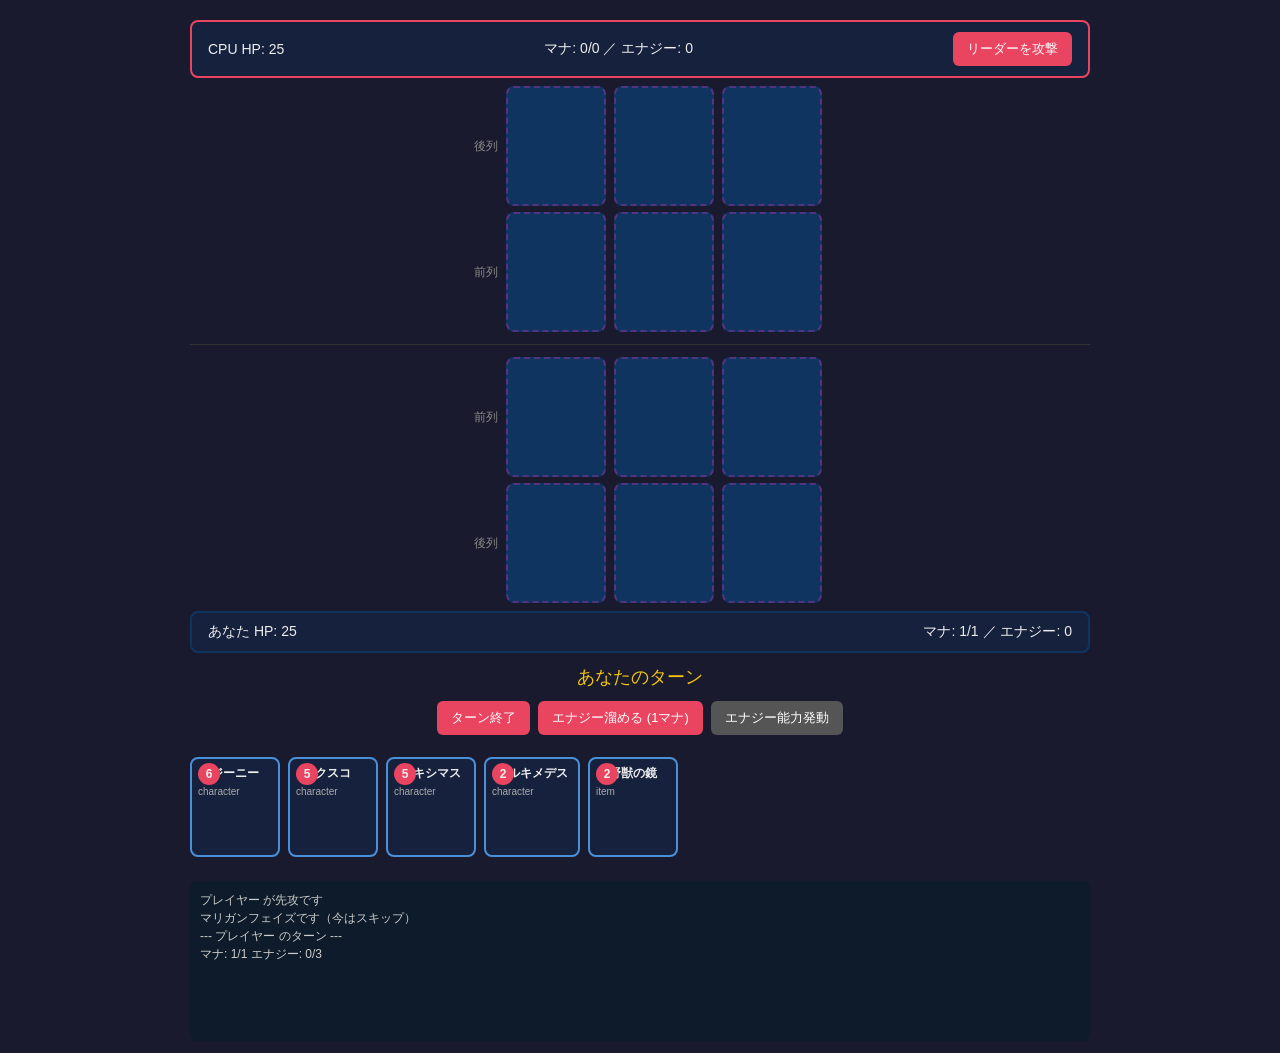
<file: card-game-single.html>
<!DOCTYPE html>
<html lang="ja">
<head>
  <meta charset="UTF-8">
  <meta name="viewport" content="width=device-width, initial-scale=1.0, user-scalable=no">
  <title>デジタルカードゲーム Prototype</title>
  <style>
* {
  box-sizing: border-box;
  margin: 0;
  padding: 0;
}

body {
  font-family: "Segoe UI", "Hiragino Sans", sans-serif;
  background: #1a1a2e;
  color: #eee;
  min-height: 100vh;
  padding: 12px;
}

#game {
  max-width: 900px;
  margin: 0 auto;
}

.leader {
  display: flex;
  justify-content: space-between;
  align-items: center;
  background: #16213e;
  padding: 10px 16px;
  border-radius: 8px;
  margin: 8px 0;
  font-size: 14px;
}

.cpu-leader {
  border: 2px solid #e94560;
}

.player-leader {
  border: 2px solid #0f3460;
}

.field-row {
  display: flex;
  gap: 8px;
  justify-content: center;
  align-items: center;
  margin: 6px 0;
}

.field-label {
  width: 40px;
  font-size: 12px;
  color: #888;
  text-align: right;
}

.slot {
  width: 100px;
  height: 120px;
  background: #0f3460;
  border: 2px dashed #533483;
  border-radius: 8px;
  display: flex;
  flex-direction: column;
  justify-content: center;
  align-items: center;
  cursor: pointer;
  position: relative;
  transition: 0.15s;
}

.slot:hover {
  border-color: #e94560;
}

.slot.has-card {
  background: #1f4068;
  border-style: solid;
  border-color: #4a90d9;
}

.slot.acted {
  opacity: 0.55;
}

.slot.guard {
  box-shadow: 0 0 0 3px #f1c40f;
}

.card-name {
  font-size: 12px;
  font-weight: bold;
  text-align: center;
  padding: 0 4px;
  word-break: break-all;
}

.card-stats {
  font-size: 16px;
  margin-top: 6px;
  color: #f1c40f;
}

.card-cost {
  position: absolute;
  top: 4px;
  left: 6px;
  background: #e94560;
  width: 22px;
  height: 22px;
  border-radius: 50%;
  display: flex;
  align-items: center;
  justify-content: center;
  font-size: 12px;
  font-weight: bold;
}

#turn-info {
  text-align: center;
  font-size: 18px;
  margin: 12px 0;
  color: #f1c40f;
}

.controls {
  display: flex;
  gap: 8px;
  justify-content: center;
  margin: 10px 0;
  flex-wrap: wrap;
}

button {
  background: #e94560;
  color: white;
  border: none;
  padding: 8px 14px;
  border-radius: 6px;
  cursor: pointer;
  font-size: 13px;
}

button:disabled {
  background: #555;
  cursor: not-allowed;
}

button:hover:not(:disabled) {
  background: #ff6b81;
}

.hand {
  display: flex;
  gap: 8px;
  overflow-x: auto;
  padding: 12px 0;
  min-height: 110px;
}

.hand-card {
  min-width: 90px;
  height: 100px;
  background: #16213e;
  border: 2px solid #4a90d9;
  border-radius: 8px;
  padding: 6px;
  cursor: pointer;
  position: relative;
  flex-shrink: 0;
  transition: 0.15s;
}

.hand-card:hover,
.hand-card.selected {
  border-color: #f1c40f;
  transform: translateY(-6px);
}

.hand-card .card-type {
  font-size: 10px;
  color: #aaa;
  margin-top: 4px;
}

.log {
  background: #0d1b2a;
  border-radius: 8px;
  padding: 10px;
  height: 160px;
  overflow-y: auto;
  font-size: 12px;
  line-height: 1.5;
  margin-top: 12px;
  color: #ccc;
}

hr {
  border: none;
  border-top: 1px solid #333;
  margin: 12px 0;
}  </style>
</head>
<body>
  <div id="game">
    <!-- CPU側 -->
    <div class="leader cpu-leader">
      <div>CPU HP: <span id="cpu-hp">25</span></div>
      <div>マナ: <span id="cpu-mana">0/0</span> ／ エナジー: <span id="cpu-energy">0</span></div>
      <button onclick="attackLeader()">リーダーを攻撃</button>
    </div>

    <div class="field-row">
      <div class="field-label">後列</div>
      <div id="cpu-slot-3" class="slot"></div>
      <div id="cpu-slot-4" class="slot"></div>
      <div id="cpu-slot-5" class="slot"></div>
    </div>
    <div class="field-row">
      <div class="field-label">前列</div>
      <div id="cpu-slot-0" class="slot"></div>
      <div id="cpu-slot-1" class="slot"></div>
      <div id="cpu-slot-2" class="slot"></div>
    </div>

    <hr>

    <!-- プレイヤー側 -->
    <div class="field-row">
      <div class="field-label">前列</div>
      <div id="player-slot-0" class="slot"></div>
      <div id="player-slot-1" class="slot"></div>
      <div id="player-slot-2" class="slot"></div>
    </div>
    <div class="field-row">
      <div class="field-label">後列</div>
      <div id="player-slot-3" class="slot"></div>
      <div id="player-slot-4" class="slot"></div>
      <div id="player-slot-5" class="slot"></div>
    </div>

    <div class="leader player-leader">
      <div>あなた HP: <span id="player-hp">25</span></div>
      <div>マナ: <span id="player-mana">0/0</span> ／ エナジー: <span id="player-energy">0</span></div>
    </div>

    <div id="turn-info">準備中...</div>

    <div class="controls">
      <button id="btn-end-turn" onclick="endTurn()">ターン終了</button>
      <button id="btn-energy" onclick="chargeEnergy()">エナジー溜める (1マナ)</button>
      <button id="btn-energy-ability" onclick="useEnergyAbility()">エナジー能力発動</button>
    </div>

    <div id="player-hand" class="hand"></div>

    <div id="log" class="log"></div>
  </div>

  <script>
// カードデータ（スプレッドシートから変換）
const CARDS = [
  {
    id: "c001",
    name: "スティッチ",
    flavor: "あたしの犬",
    class: "neutral",
    type: "character",
    isSong: false,
    cost: 1,
    attack: 2,
    health: 2,
    category: "ヒーロー・エイリアン",
    keywords: [],
    text: "",
    effects: []
  },
  {
    id: "c002",
    name: "ハデス",
    flavor: "冥界の主",
    class: "neutral",
    type: "character",
    isSong: false,
    cost: 4,
    attack: 2,
    health: 2,
    category: "ヴィランズ・神格",
    keywords: [],
    text: "登場時:あなたの捨て札からキャラクター・カード1枚を選んで手札に戻す。",
    effects: [
      { trigger: "summon", id: "return_from_grave", target: "self_grave_character", value: 1 }
    ]
  },
  {
    id: "c003",
    name: "マキシマス",
    flavor: "宮殿の騎馬",
    class: "neutral",
    type: "character",
    isSong: false,
    cost: 5,
    attack: 4,
    health: 5,
    category: "仲間",
    keywords: [{ type: "guard" }],
    text: "護衛",
    effects: []
  },
  {
    id: "c004",
    name: "アリエル",
    flavor: "麗しい歌姫",
    class: "neutral",
    type: "character",
    isSong: false,
    cost: 3,
    attack: 2,
    health: 3,
    category: "ヒーロー・プリンセス",
    keywords: [{ type: "song_voice", value: 5 }],
    text: "歌声5 登場時:あなたの山札の上から4枚を見る。歌・カードを1枚公開し手札に加えてもよい。残りを好きな順番でデッキの下に置く。",
    effects: [
      { trigger: "summon", id: "look_top", value: 4, filter: "song", optional: true }
    ]
  },
  {
    id: "c005",
    name: "アルキメデス",
    flavor: "教育のあるフクロウ",
    class: "neutral",
    type: "character",
    isSong: false,
    cost: 2,
    attack: 1,
    health: 3,
    category: "仲間",
    keywords: [{ type: "snipe" }],
    text: "狙い撃ち",
    effects: []
  },
  {
    id: "c006",
    name: "マレフィセント",
    flavor: "魔女",
    class: "neutral",
    type: "character",
    isSong: false,
    cost: 3,
    attack: 2,
    health: 2,
    category: "ヴィランズ・魔法使い",
    keywords: [],
    text: "登場時:あなたの山札からカードを1枚引いてもよい。",
    effects: [
      { trigger: "summon", id: "draw", value: 1, optional: true }
    ]
  },
  {
    id: "c007",
    name: "ゼウス",
    flavor: "稲妻の神",
    class: "neutral",
    type: "character",
    isSong: false,
    cost: 4,
    attack: 0,
    health: 4,
    category: "神格",
    keywords: [
      { type: "charge" },
      { type: "bold", value: 4 }
    ],
    text: "速攻　果敢+4",
    effects: []
  },
  {
    id: "c008",
    name: "ジーニー",
    flavor: "私はあなたの子分",
    class: "neutral",
    type: "character",
    isSong: false,
    cost: 6,
    attack: 3,
    health: 4,
    category: "仲間",
    keywords: [{ type: "evasion" }],
    text: "回避　登場時:キャラクター1体を選び、そのキャラクターのプレイヤーの手札に戻してもよい。",
    effects: [
      { trigger: "summon", id: "return_to_hand", target: "any_character", optional: true }
    ]
  },
  {
    id: "c009",
    name: "クスコ",
    flavor: "気分屋の王様",
    class: "neutral",
    type: "character",
    isSong: false,
    cost: 5,
    attack: 2,
    health: 4,
    category: "王様",
    keywords: [],
    text: "退場時:相手のキャラクター1体を選んで、退場させる。",
    effects: [
      { trigger: "death", id: "destroy", target: "enemy_character", value: 1 }
    ]
  },
  {
    id: "c010",
    name: "マッドハッター",
    flavor: "親切な主催者",
    class: "neutral",
    type: "character",
    isSong: false,
    cost: 7,
    attack: 1,
    health: 6,
    category: "",
    keywords: [],
    text: "このキャラクターがチャレンジされるたび、カードを1枚引いてもよい。",
    effects: [
      { trigger: "challenged", id: "draw", value: 1, optional: true }
    ]
  },
  {
    id: "a001",
    name: "うろたえるのじゃ！",
    flavor: "",
    class: "neutral",
    type: "action",
    isSong: false,
    cost: 1,
    attack: null,
    health: null,
    category: "アクション",
    keywords: [],
    text: "コスト2以下のキャラクター1体またはアイテム1つを選び、それのプレイヤーの手札に戻す。",
    effects: [
      { trigger: "play", id: "return_to_hand", target: "cost_leq_2", value: 1 }
    ]
  },
  {
    id: "a002",
    name: "怒ってばかりね",
    flavor: "",
    class: "neutral",
    type: "action",
    isSong: false,
    cost: 2,
    attack: null,
    health: null,
    category: "アクション",
    keywords: [],
    text: "キャラクター1体を選び、このターン、攻撃力を+3する。",
    effects: [
      { trigger: "play", id: "buff_attack", target: "any_character", value: 3, duration: "this_turn" }
    ]
  },
  {
    id: "s001",
    name: "A WHOLE NEW WORLD",
    flavor: "",
    class: "neutral",
    type: "action",
    isSong: true,
    cost: 5,
    attack: null,
    health: null,
    category: "アクション・歌",
    keywords: [],
    text: "各プレイヤーは手札を全て捨て、カードを5枚引く。",
    effects: [
      { trigger: "play", id: "mulligan_all", value: 5 }
    ]
  },
  {
    id: "i001",
    name: "野獣の鏡",
    flavor: "",
    class: "neutral",
    type: "item",
    isSong: false,
    cost: 2,
    attack: null,
    health: 2,
    category: "アイテム",
    keywords: [],
    text: "各ターン終了時、ターンプレイヤーはカードを1枚引く。",
    effects: [
      { trigger: "turn_end", id: "draw", value: 1, target: "turn_player" }
    ]
  },
  {
    id: "i002",
    name: "ファシリエのカード",
    flavor: "",
    class: "neutral",
    type: "item",
    isSong: false,
    cost: 2,
    attack: null,
    health: 3,
    category: "アイテム",
    keywords: [],
    text: "あなたの各ターンに一度、このターン、あなたが次にプレイするアクションのコストの支払いは1減る。",
    effects: [
      { trigger: "continuous", id: "reduce_next_action_cost", value: 1, once_per_turn: true }
    ]
  }
];

// カードをIDで取得するヘルパー
function getCardById(id) {
  return CARDS.find(c => c.id === id);
}

// ディープコピーしてインスタンスを作る（フィールドに出す用）
function createCardInstance(cardId) {
  const base = getCardById(cardId);
  if (!base) return null;
  return {
    ...JSON.parse(JSON.stringify(base)),
    instanceId: crypto.randomUUID ? crypto.randomUUID() : Math.random().toString(36).slice(2),
    currentHealth: base.health,
    maxHealth: base.health,
    currentAttack: base.attack,
    canAct: false,          // このターン行動可能か
    hasActed: false,        // このターン既に行動したか
    isSummonedThisTurn: true,
    buffs: []
  };
}class Player {
  constructor(id, name) {
    this.id = id;
    this.name = name;
    this.hp = 25;
    this.maxMana = 0;
    this.mana = 0;
    this.energy = 0;
    this.energyChargedThisTurn = false;
    this.deck = [];
    this.hand = [];
    this.field = [null, null, null, null, null, null]; // 0-2:前列 3-5:後列
    this.grave = [];
    this.fatigue = 0;
    this.class = "neutral"; // 後でリーダー選択で変更
  }

  buildDeck(cardIds) {
    // サンプルなので適当にカードを水増しして40枚近くにする
    this.deck = [];
    for (let i = 0; i < 40; i++) {
      const id = cardIds[i % cardIds.length];
      this.deck.push(createCardInstance(id));
    }
    this.shuffle();
  }

  shuffle() {
    for (let i = this.deck.length - 1; i > 0; i--) {
      const j = Math.floor(Math.random() * (i + 1));
      [this.deck[i], this.deck[j]] = [this.deck[j], this.deck[i]];
    }
  }

  draw(n = 1) {
    for (let i = 0; i < n; i++) {
      if (this.deck.length === 0) {
        this.fatigue++;
        this.hp -= this.fatigue;
        if (window.game) {
          window.game.addLog(`${this.name} は疲労ダメージ ${this.fatigue} を受けた（残りHP: ${this.hp}）`);
          window.game.checkWin();
        }
        continue;
      }
      if (this.hand.length >= 10) {
        // 手札上限 → 墓地へ
        const burned = this.deck.shift();
        this.grave.push(burned);
        if (window.game) window.game.addLog(`${this.name} の手札が上限のためカードが墓地へ`);
      } else {
        this.hand.push(this.deck.shift());
      }
    }
  }
}// ゲーム全体の状態管理
class Game {
  constructor() {
    this.players = {
      player: new Player("player", "プレイヤー"),
      cpu: new Player("cpu", "CPU")
    };
    this.currentPlayerId = null;
    this.turnCount = 0;
    this.phase = "setup"; // setup, mulligan, play, end
    this.winner = null;
    this.log = [];
  }

  start() {
    // デッキ構築（今は全カードから適当に40枚相当を作る。サンプルなので重複あり）
    const allIds = CARDS.map(c => c.id);
    this.players.player.buildDeck(allIds);
    this.players.cpu.buildDeck(allIds);

    // 先攻後攻ランダム
    this.currentPlayerId = Math.random() < 0.5 ? "player" : "cpu";
    this.firstPlayerId = this.currentPlayerId;
    this.addLog(`${this.players[this.currentPlayerId].name} が先攻です`);

    // 初期手札
    this.players.player.draw(5);
    this.players.cpu.draw(5);

    this.phase = "mulligan";
    this.addLog("マリガンフェイズです（今はスキップ）");
    this.startTurn();
  }

  startTurn() {
    this.turnCount++;
    const p = this.players[this.currentPlayerId];
    this.phase = "play";

    // マナ増加・回復
    if (p.maxMana < 10) p.maxMana++;
    p.mana = p.maxMana;
    p.energyChargedThisTurn = false;

    // エナジーはターンまたぎで保持（最大3）

    // ドロー（先攻の最初のターンはなし）
    if (!(this.turnCount === 1 && this.currentPlayerId === this.firstPlayerId)) {
      p.draw(1);
    }

    // 場のキャラの行動権リセット
    p.field.forEach(card => {
      if (card) {
        card.hasActed = false;
        card.canAct = !card.isSummonedThisTurn || card.keywords.some(k => k.type === "charge");
        // 速攻はチャレンジのみ可能（歌うことは不可）なので、canActはtrueにするが歌う判定で制限
        card.isSummonedThisTurn = false;
      }
    });

    this.addLog(`--- ${p.name} のターン ---`);
    this.addLog(`マナ: ${p.mana}/${p.maxMana}  エナジー: ${p.energy}/3`);

    if (this.currentPlayerId === "cpu") {
      setTimeout(() => this.cpuTurn(), 600);
    } else {
      this.updateUI();
    }
  }

  endTurn() {
    const p = this.players[this.currentPlayerId];
    this.addLog(`${p.name} のターン終了`);

    // ターン終了時効果など（簡易）
    p.field.forEach(card => {
      if (card && card.effects) {
        card.effects.forEach(eff => {
          if (eff.trigger === "turn_end") {
            // 簡易実装
          }
        });
      }
    });

    // プレイヤー交代
    this.currentPlayerId = this.currentPlayerId === "player" ? "cpu" : "player";
    this.startTurn();
  }

  // カードを場に出す
  playCharacterOrItem(playerId, handIndex, fieldIndex) {
    const p = this.players[playerId];
    const card = p.hand[handIndex];
    if (!card) return false;
    if (card.type !== "character" && card.type !== "item") return false;
    if (p.mana < card.cost) {
      this.addLog("マナが足りません");
      return false;
    }
    if (p.field[fieldIndex]) {
      this.addLog("その枠は空いていません");
      return false;
    }

    p.mana -= card.cost;
    p.hand.splice(handIndex, 1);
    const instance = createCardInstance(card.id);
    p.field[fieldIndex] = instance;
    this.addLog(`${p.name} が ${instance.name} を場に出した`);

    // 召喚時効果（簡易）
    this.resolveSummonEffects(instance, playerId);

    this.updateUI();
    return true;
  }

  // アクション / 歌カードを使用
  playAction(playerId, handIndex, payWithCharacterIndex = null) {
    const p = this.players[playerId];
    const card = p.hand[handIndex];
    if (!card || card.type !== "action") return false;

    let paid = false;

    if (payWithCharacterIndex !== null) {
      // 歌支払い
      const char = p.field[payWithCharacterIndex];
      if (!char || char.type !== "character") return false;
      if (char.hasActed) {
        this.addLog("そのキャラは既に行動済みです");
        return false;
      }
      if (char.isSummonedThisTurn && !char.keywords.some(k => k.type === "charge")) {
        // 出たターンは原則行動不可。速攻でも歌うことはできない
        this.addLog("出たターンのキャラは歌えません");
        return false;
      }
      // 歌声がある場合はその値、なければコストで判定
      let payValue = char.cost;
      const songVoice = char.keywords.find(k => k.type === "song_voice");
      if (songVoice) payValue = songVoice.value;

      if (payValue < card.cost) {
        this.addLog("コストが足りません（歌声/コスト不足）");
        return false;
      }
      char.hasActed = true;
      paid = true;
      this.addLog(`${char.name} で歌って ${card.name} を使用`);
    } else {
      // 通常マナ支払い
      if (p.mana < card.cost) {
        this.addLog("マナが足りません");
        return false;
      }
      p.mana -= card.cost;
      paid = true;
      this.addLog(`${p.name} が ${card.name} を使用（マナ）`);
    }

    if (!paid) return false;

    p.hand.splice(handIndex, 1);
    // 効果解決（簡易）
    this.resolvePlayEffects(card, playerId);
    p.grave.push(card);
    this.updateUI();
    return true;
  }

  // 攻撃
  attack(playerId, attackerIndex, target) {
    // target: { type: "character"|"leader", index?: number, playerId?: string }
    const p = this.players[playerId];
    const attacker = p.field[attackerIndex];
    if (!attacker || attacker.type !== "character") return false;
    if (attacker.hasActed) {
      this.addLog("既に行動済みです");
      return false;
    }
    if (!attacker.canAct) {
      this.addLog("このターンは行動できません");
      return false;
    }

    // 果敢
    let atk = attacker.currentAttack || attacker.attack || 0;
    const bold = attacker.keywords.find(k => k.type === "bold");
    if (bold) atk += bold.value;

    const enemyId = playerId === "player" ? "cpu" : "player";
    const enemy = this.players[enemyId];

    if (target.type === "leader") {
      // リーダー攻撃可能か判定（縦列にキャラがいるか）
      if (!this.canAttackLeader(playerId, attackerIndex)) {
        this.addLog("リーダーを攻撃できません（全列にキャラがいます）");
        return false;
      }
      enemy.hp -= atk;
      this.addLog(`${attacker.name} がリーダーに ${atk} ダメージ`);
      attacker.hasActed = true;
      this.checkWin();
    } else if (target.type === "character") {
      const defender = enemy.field[target.index];
      if (!defender) return false;

      // 攻撃可能か（前列後列・護衛・回避など）簡易チェック
      if (!this.canAttackTarget(attacker, defender, target.index, enemy)) {
        this.addLog("その対象には攻撃できません");
        return false;
      }

      // ダメージ交換
      const defAtk = defender.currentAttack || defender.attack || 0;
      defender.currentHealth -= atk;
      if (defender.type === "character") {
        attacker.currentHealth -= defAtk;
      }

      this.addLog(`${attacker.name}(${atk}) ⇄ ${defender.name}(${defAtk})`);

      // 破壊判定
      if (defender.currentHealth <= 0) {
        this.destroyCard(enemyId, target.index);
      }
      if (attacker.currentHealth <= 0) {
        this.destroyCard(playerId, attackerIndex);
      }

      attacker.hasActed = true;
    }

    this.updateUI();
    return true;
  }

  canAttackLeader(playerId, attackerIndex) {
    const enemyId = playerId === "player" ? "cpu" : "player";
    const enemy = this.players[enemyId];
    // 3列すべてにキャラがいるか
    const cols = [0, 1, 2]; // 前列0,1,2 / 後列3,4,5
    let blockedCols = 0;
    for (let col = 0; col < 3; col++) {
      const front = enemy.field[col];
      const back = enemy.field[col + 3];
      if ((front && front.type === "character") || (back && back.type === "character")) {
        blockedCols++;
      }
    }
    return blockedCols < 3;
  }

  canAttackTarget(attacker, defender, defIndex, enemyPlayer) {
    // 狙い撃ち
    const hasSnipe = attacker.keywords.some(k => k.type === "snipe");

    // 護衛チェック（狙い撃ちでも護衛は無視できない）
    const guards = enemyPlayer.field
      .map((c, i) => ({ c, i }))
      .filter(({ c, i }) => c && c.keywords.some(k => k.type === "guard") && i < 3); // 前列のみ

    if (guards.length > 0 && !defender.keywords.some(k => k.type === "guard")) {
      // 護衛がいるのに護衛以外を攻撃しようとしている
      if (!hasSnipe) return false; // 狙い撃ちでも護衛は無視不可なので、護衛以外は攻撃不可
      // 狙い撃ちでも護衛を優先しなければならない → 護衛以外は攻撃不可
      return false;
    }

    // 後列攻撃制限
    if (defIndex >= 3) { // 後列
      const frontIndex = defIndex - 3;
      const front = enemyPlayer.field[frontIndex];
      if (front && front.type === "character" && !hasSnipe) {
        return false; // 前列にキャラがいると後列攻撃不可（狙い撃ちなら可）
      }
    }

    // 回避
    if (defender.keywords.some(k => k.type === "evasion")) {
      if (!attacker.keywords.some(k => k.type === "evasion")) {
        return false;
      }
    }

    return true;
  }

  destroyCard(playerId, fieldIndex) {
    const p = this.players[playerId];
    const card = p.field[fieldIndex];
    if (!card) return;
    this.addLog(`${card.name} が破壊された`);
    // 退場時効果（簡易）
    p.grave.push(card);
    p.field[fieldIndex] = null;
  }

  // エナジーを溜める（1マナで1、ターンに1回、最大3）
  chargeEnergy(playerId) {
    const p = this.players[playerId];
    if (p.energyChargedThisTurn) {
      this.addLog("このターンは既にエナジーを溜めました");
      return false;
    }
    if (p.mana < 1) {
      this.addLog("マナが足りません");
      return false;
    }
    if (p.energy >= 3) {
      this.addLog("エナジーは最大です");
      return false;
    }
    p.mana -= 1;
    p.energy += 1;
    p.energyChargedThisTurn = true;
    this.addLog(`${p.name} がエナジーを溜めた（${p.energy}/3）`);
    this.updateUI();
    return true;
  }

  // エナジー能力発動
  useEnergyAbility(playerId) {
    const p = this.players[playerId];
    if (p.energy < 3) {
      this.addLog("エナジーが足りません");
      return false;
    }
    p.energy = 0;
    this.addLog(`${p.name} がエナジー能力を発動！`);

    // クラスごとの能力（今は全員neutralなので仮の共通処理）
    // 実際はリーダーのクラスで分岐
    this.addLog("（クラス能力は未実装のためスキップ）");
    this.updateUI();
    return true;
  }

  resolveSummonEffects(card, playerId) {
    if (!card.effects) return;
    card.effects.forEach(eff => {
      if (eff.trigger === "summon") {
        if (eff.id === "draw" && !eff.optional) {
          this.players[playerId].draw(eff.value || 1);
          this.addLog(`${card.name} の効果でドロー`);
        }
        // 他の効果は後で本格実装
      }
    });
  }

  resolvePlayEffects(card, playerId) {
    // 簡易
    this.addLog(`${card.name} の効果を解決（詳細実装はこれから）`);
  }

  checkWin() {
    if (this.players.player.hp <= 0 && this.players.cpu.hp <= 0) {
      this.winner = "draw";
      this.addLog("引き分け！");
    } else if (this.players.player.hp <= 0) {
      this.winner = "cpu";
      this.addLog("CPUの勝利！");
    } else if (this.players.cpu.hp <= 0) {
      this.winner = "player";
      this.addLog("プレイヤーの勝利！");
    }
  }

  // CPUの簡易行動
  cpuTurn() {
    const p = this.players.cpu;
    this.addLog("CPUが考えています...");

    // 1. 出せるキャラを適当に出す
    for (let i = 0; i < p.hand.length; i++) {
      const card = p.hand[i];
      if ((card.type === "character" || card.type === "item") && p.mana >= card.cost) {
        const empty = p.field.findIndex(s => s === null);
        if (empty !== -1) {
          this.playCharacterOrItem("cpu", i, empty);
          break;
        }
      }
    }

    // 2. 攻撃できるものを攻撃
    for (let i = 0; i < 6; i++) {
      const atk = p.field[i];
      if (atk && atk.type === "character" && !atk.hasActed && atk.canAct) {
        // 敵のキャラを探す
        const enemy = this.players.player;
        for (let j = 0; j < 6; j++) {
          if (enemy.field[j] && enemy.field[j].type === "character") {
            this.attack("cpu", i, { type: "character", index: j });
            break;
          }
        }
        // キャラがいなければリーダー
        if (!atk.hasActed) {
          this.attack("cpu", i, { type: "leader" });
        }
      }
    }

    // 3. ターン終了
    setTimeout(() => this.endTurn(), 800);
  }

  addLog(msg) {
    this.log.push(msg);
    console.log(msg);
    if (typeof updateLogUI === "function") updateLogUI();
  }

  updateUI() {
    if (typeof renderGame === "function") renderGame();
  }
}let selectedHandIndex = null;
let selectedFieldIndex = null;
let attackMode = false;

function renderGame() {
  const g = window.game;
  if (!g) return;

  // リーダーHP・マナ・エナジー
  document.getElementById("player-hp").textContent = g.players.player.hp;
  document.getElementById("cpu-hp").textContent = g.players.cpu.hp;
  document.getElementById("player-mana").textContent = `${g.players.player.mana}/${g.players.player.maxMana}`;
  document.getElementById("cpu-mana").textContent = `${g.players.cpu.mana}/${g.players.cpu.maxMana}`;
  document.getElementById("player-energy").textContent = g.players.player.energy;
  document.getElementById("cpu-energy").textContent = g.players.cpu.energy;

  // フィールド描画
  renderField("player", g.players.player.field);
  renderField("cpu", g.players.cpu.field);

  // 手札
  renderHand(g.players.player.hand);

  // ターン表示
  const turnEl = document.getElementById("turn-info");
  if (turnEl) {
    turnEl.textContent = g.currentPlayerId === "player" ? "あなたのターン" : "CPUのターン";
  }

  // ボタンの有効/無効
  const isPlayerTurn = g.currentPlayerId === "player" && g.phase === "play" && !g.winner;
  document.getElementById("btn-end-turn").disabled = !isPlayerTurn;
  document.getElementById("btn-energy").disabled = !isPlayerTurn || g.players.player.energyChargedThisTurn || g.players.player.energy >= 3;
  document.getElementById("btn-energy-ability").disabled = !isPlayerTurn || g.players.player.energy < 3;
}

function renderField(playerId, field) {
  for (let i = 0; i < 6; i++) {
    const el = document.getElementById(`${playerId}-slot-${i}`);
    if (!el) continue;
    const card = field[i];
    el.innerHTML = "";
    el.className = "slot";
    if (card) {
      el.classList.add("has-card");
      if (card.hasActed) el.classList.add("acted");
      if (card.keywords.some(k => k.type === "guard")) el.classList.add("guard");

      const atk = (card.currentAttack ?? card.attack ?? 0);
      const hp = card.currentHealth ?? card.health ?? 0;
      el.innerHTML = `
        <div class="card-name">${card.name}</div>
        <div class="card-stats">${atk} / ${hp}</div>
        <div class="card-cost">${card.cost}</div>
      `;
      el.onclick = () => onFieldClick(playerId, i);
    } else {
      el.onclick = () => onEmptySlotClick(playerId, i);
    }
  }
}

function renderHand(hand) {
  const container = document.getElementById("player-hand");
  container.innerHTML = "";
  hand.forEach((card, index) => {
    const div = document.createElement("div");
    div.className = "hand-card";
    if (selectedHandIndex === index) div.classList.add("selected");
    div.innerHTML = `
      <div class="card-cost">${card.cost}</div>
      <div class="card-name">${card.name}</div>
      <div class="card-type">${card.isSong ? "歌" : card.type}</div>
    `;
    div.onclick = () => onHandClick(index);
    container.appendChild(div);
  });
}

function onHandClick(index) {
  const g = window.game;
  if (g.currentPlayerId !== "player" || g.phase !== "play") return;

  selectedHandIndex = index;
  selectedFieldIndex = null;
  attackMode = false;
  renderGame();
}

function onEmptySlotClick(playerId, slotIndex) {
  if (playerId !== "player") return;
  const g = window.game;
  if (g.currentPlayerId !== "player" || selectedHandIndex === null) return;

  const card = g.players.player.hand[selectedHandIndex];
  if (card.type === "character" || card.type === "item") {
    g.playCharacterOrItem("player", selectedHandIndex, slotIndex);
    selectedHandIndex = null;
  }
}

function onFieldClick(playerId, index) {
  const g = window.game;

  // 自分の場をクリック → 攻撃モード開始 or 歌支払いに使う
  if (playerId === "player" && g.currentPlayerId === "player") {
    if (selectedHandIndex !== null) {
      const card = g.players.player.hand[selectedHandIndex];
      if (card && card.type === "action" && card.isSong) {
        // 歌カードをキャラで支払う
        g.playAction("player", selectedHandIndex, index);
        selectedHandIndex = null;
        renderGame();
        return;
      }
    }

    // 攻撃モード
    selectedFieldIndex = index;
    attackMode = true;
    renderGame();
    return;
  }

  // 相手の場をクリック → 攻撃
  if (playerId === "cpu" && attackMode && selectedFieldIndex !== null) {
    g.attack("player", selectedFieldIndex, { type: "character", index });
    selectedFieldIndex = null;
    attackMode = false;
    renderGame();
  }
}

function attackLeader() {
  const g = window.game;
  if (!attackMode || selectedFieldIndex === null) return;
  g.attack("player", selectedFieldIndex, { type: "leader" });
  selectedFieldIndex = null;
  attackMode = false;
  renderGame();
}

function updateLogUI() {
  const el = document.getElementById("log");
  if (!el || !window.game) return;
  el.innerHTML = window.game.log.slice(-12).map(l => `<div>${l}</div>`).join("");
  el.scrollTop = el.scrollHeight;
}

function endTurn() {
  window.game.endTurn();
}

function chargeEnergy() {
  window.game.chargeEnergy("player");
}

function useEnergyAbility() {
  window.game.useEnergyAbility("player");
}window.game = new Game();

// ゲーム開始
window.game.start();
window.game.updateUI();
updateLogUI();

console.log("ゲーム開始！ カード枚数:", CARDS.length);  </script>
</body>
</html>
</file>
